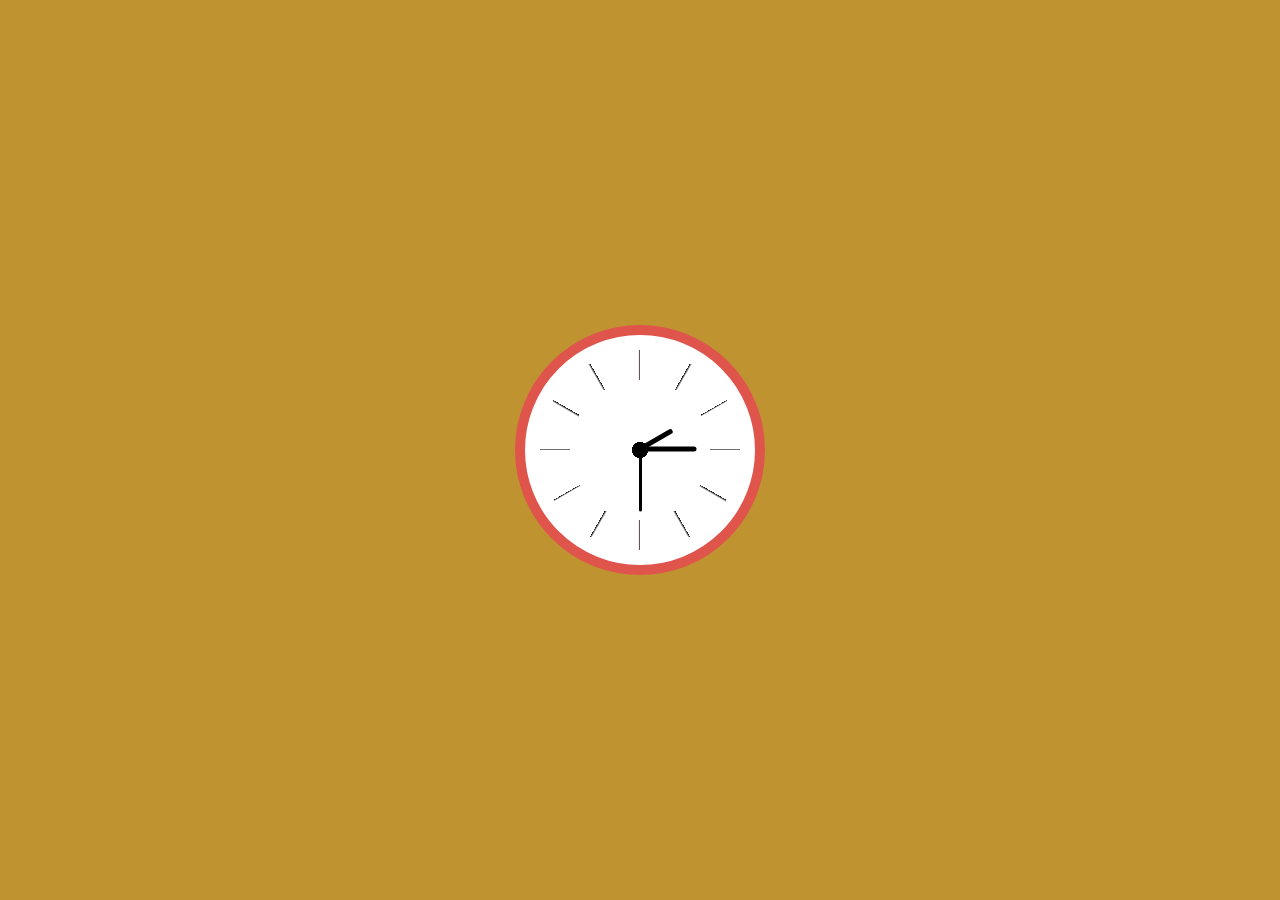
<file: clock/index.html>
<!DOCTYPE html>
<html lang="en">
<head>
    <meta charset="UTF-8">
    <meta name="viewport" content="width=device-width, initial-scale=1.0">
    <title>Document</title>
    <link rel="stylesheet" href="./style.css">
</head>
<body>
    <div class="clockround">
        <div class="hours"></div>
        <div class="minutes"></div>
        <div class="seconds"></div>
    </div>
</body>
</html>
</file>
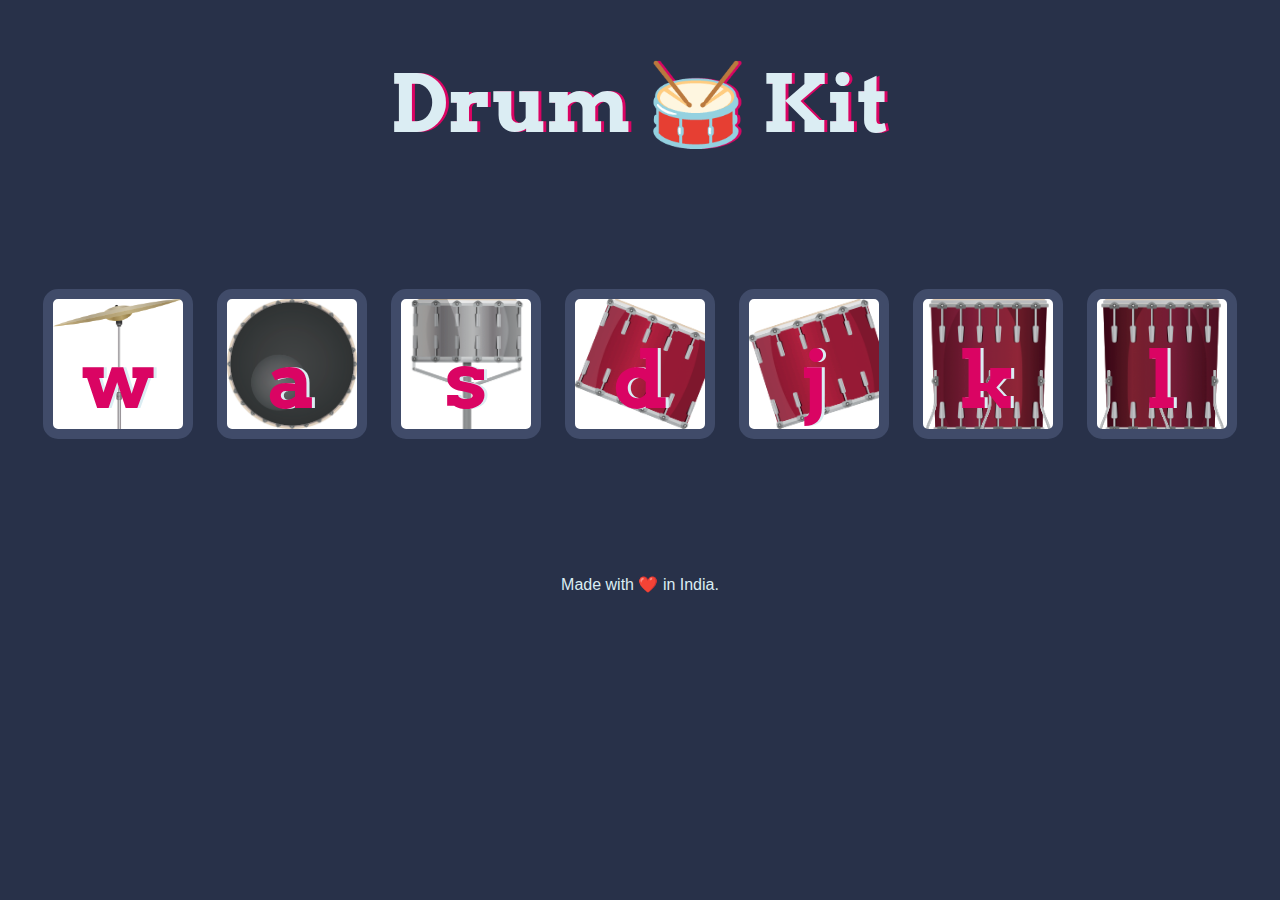
<file: Drum Kit/index.html>
<!DOCTYPE html>
<html lang="en" dir="ltr">

<head>
  <meta charset="utf-8">
  <title>Drum Kit</title>
  <link rel="stylesheet" href="styles.css">
  <link href="https://fonts.googleapis.com/css?family=Arvo" rel="stylesheet">
</head>

<body>

  <h1 id="title">Drum 🥁 Kit</h1>
  <div class="set">
    <button class="w drum">w</button>
    <button class="a drum">a</button>
    <button class="s drum">s</button>
    <button class="d drum">d</button>
    <button class="j drum">j</button>
    <button class="k drum">k</button>
    <button class="l drum">l</button>
  </div>


  <footer>
    Made with ❤️ in India.
  </footer>


<script src="./index.js"></script>
</body>

</html>
</file>
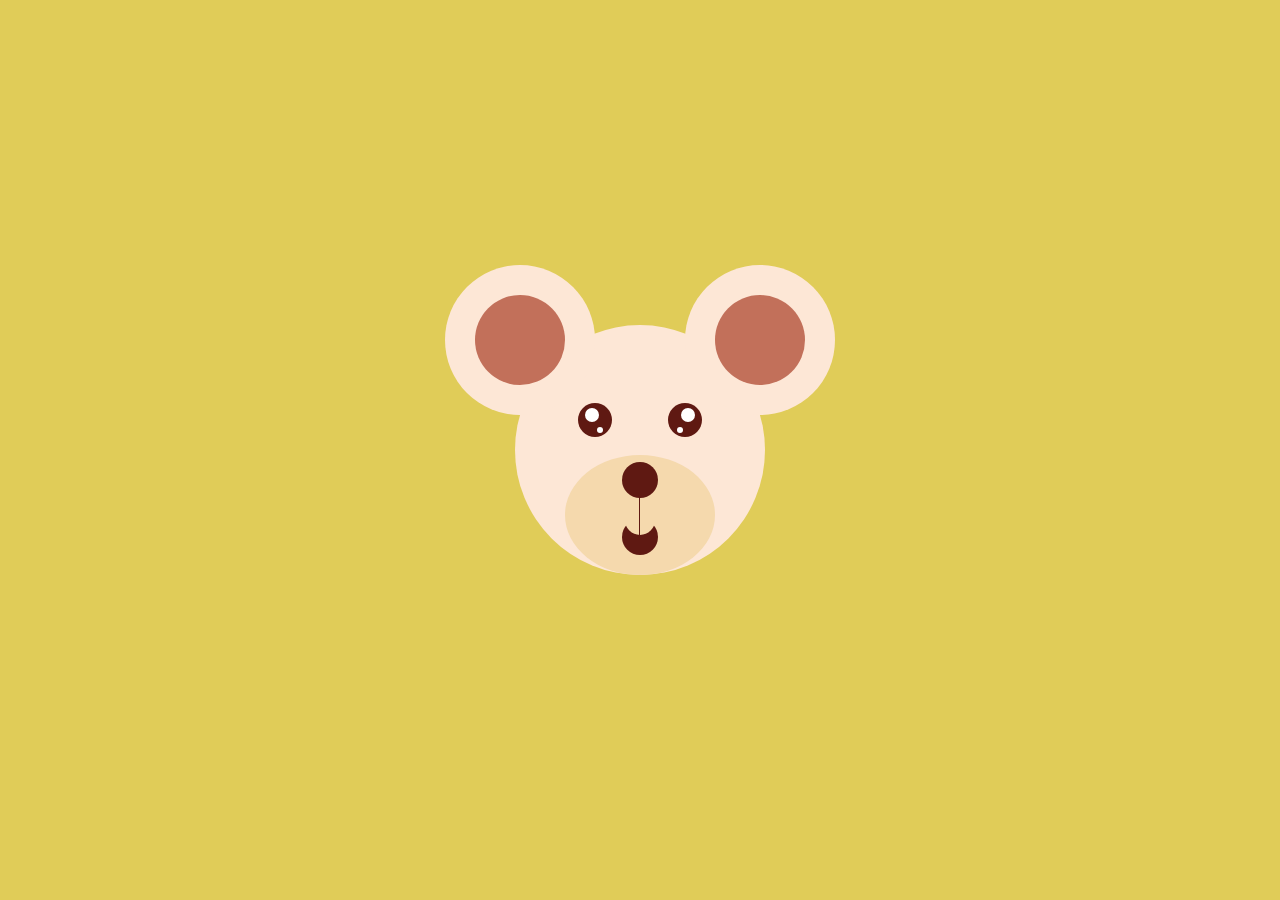
<file: single div teddy/index.html>
<!DOCTYPE html>
<html lang="en">
<head>
    <meta charset="UTF-8">
    <meta name="viewport" content="width=device-width, initial-scale=1.0">
    <title>Document</title>
    <link rel="stylesheet" href="style.css">
</head>
<body>
    <div class="teddy"></div>
</body>
</html>
</file>
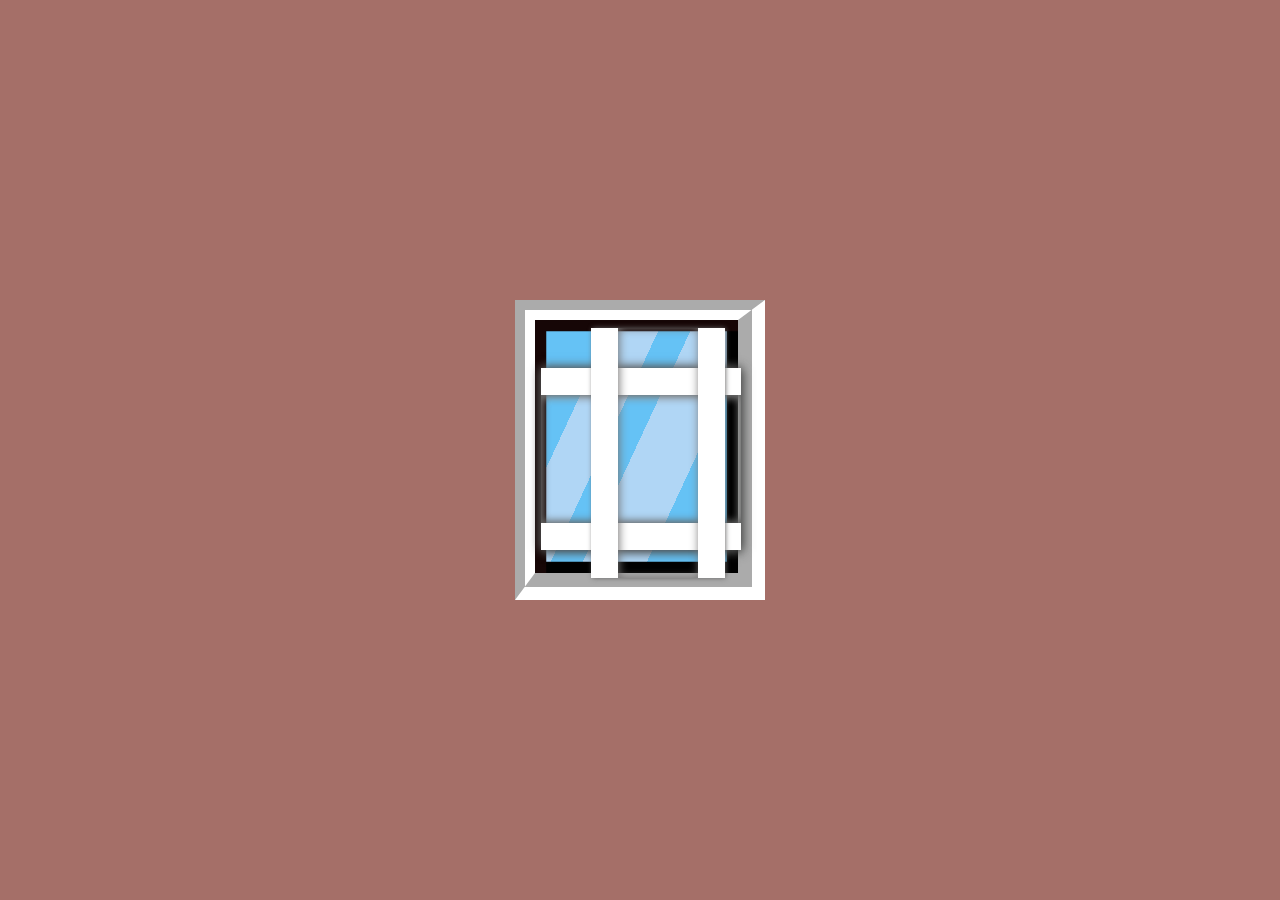
<file: window/index.html>
<!DOCTYPE html>
<html lang="en">
<head>
    <meta charset="UTF-8">
    <meta name="viewport" content="width=device-width, initial-scale=1.0">
    <title>Document</title>
    <link rel="stylesheet" href="./style.css">
</head>
<body>
    <div class="window">    </div>
</body>
</html>
</file>
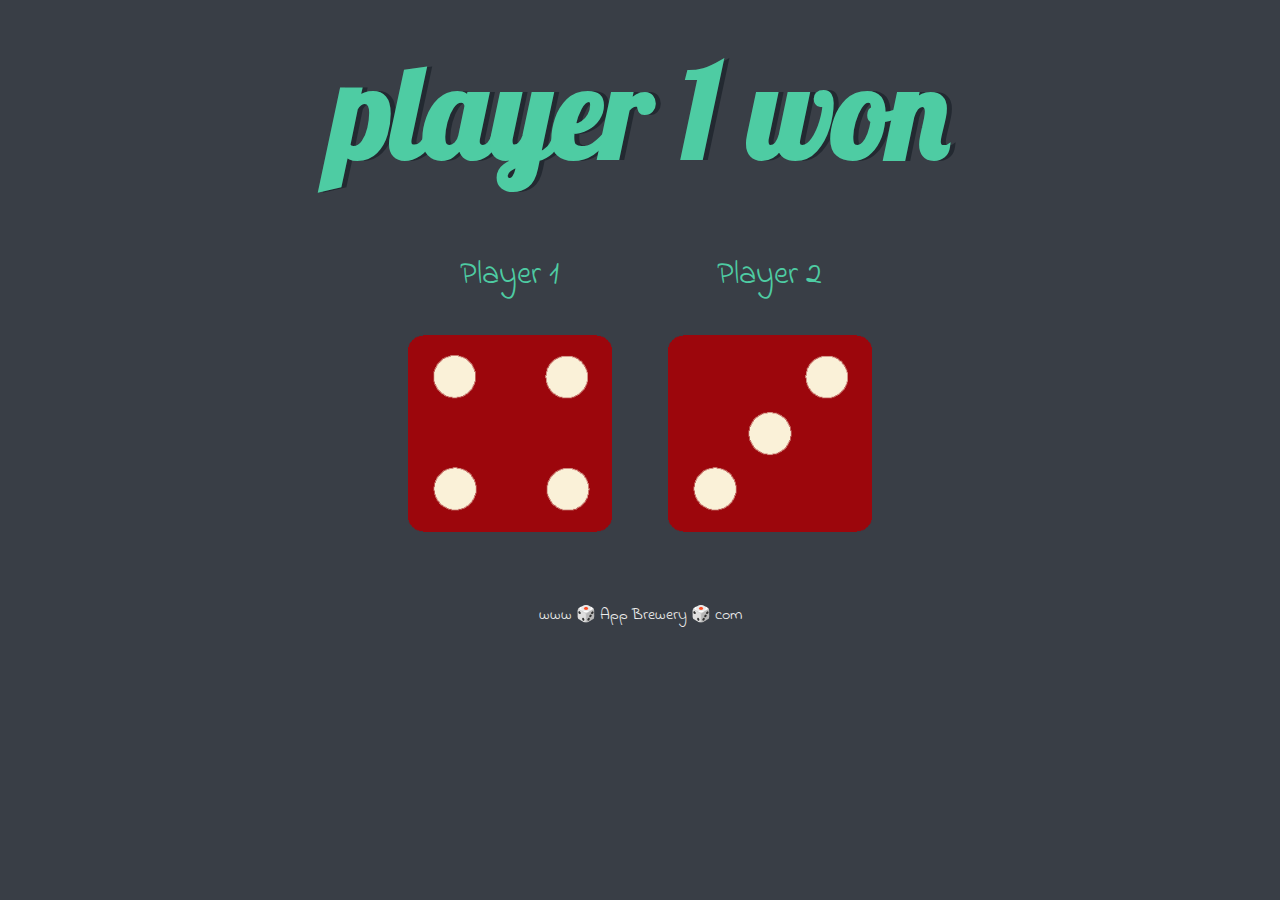
<file: Dicee Challenge - Starting Files/dicee.html>
<!DOCTYPE html>
<html lang="en" dir="ltr">
  <head>
    <meta charset="utf-8">
    <title>Dicee</title>
    <link rel="stylesheet" href="styles.css">
    <link href="https://fonts.googleapis.com/css?family=Indie+Flower|Lobster" rel="stylesheet">

  </head>
  <body>

    <div class="container">
      <h1>Refresh Me</h1>

      <div class="dice">
        <p>Player 1</p>
        <img class="img1" src="./images/dice6.png">
      </div>

      <div class="dice">
        <p>Player 2</p>
        <img class="img2" src="./images/dice6.png">
      </div>

    </div>

    <script src="./main.js"></script>
  </body>

  <footer>
    www 🎲 App Brewery 🎲 com
  </footer>
</html>
</file>
<file: clock/style.css>
*{
    margin: 0;
    padding: 0;
    box-sizing: border-box;
}

body{
    background-color: rgb(192, 147, 49);
    
}

.clockround{
    position: absolute;
    width: 250px;
    height: 250px;
    background-color: white;
    margin: auto;
    top: 0;
    left: 0;
    bottom: 0;
    right: 0;
    border-radius: 50%;
   border: 24px solid #DF554C;
border-style: solid;
border-width: 10px;
background-image:radial-gradient(circle at center , black 8px,transparent 8px )
,radial-gradient(circle at center ,transparent 100px, rgb(255, 255, 255) 90px) 
,radial-gradient(circle at center,white 70px,transparent 50px)


,linear-gradient(-60deg , transparent 49.3%, #000 50%, transparent 50%)
,linear-gradient(60deg , transparent 49.3%, #000 50%, transparent 50%)
,linear-gradient(-30deg , transparent 49.5%, #000 50%, transparent 50%)
,linear-gradient(30deg , transparent 49.3%, #000 50%, transparent 50%)
,linear-gradient(to bottom , transparent 49.5%, #000 50%, transparent 50%),
linear-gradient(to right,transparent 49.3%,rgb(37, 4, 4) 50%,transparent 50% );

}

.hours{
    position: absolute;
    height: 2.3rem;
    width: 5px;
    background-color: rgb(0, 0, 0);
    margin: auto;
    top: -40px;
    left: 0;
    bottom: 0;
    right: 0;
    border-radius: 4px;
    transform-origin: bottom;
    transform: rotate(60deg);
}

.minutes{
    position: absolute;
    height: 3.5rem;
    width: 5px;
    background-color: rgb(0, 0, 0);
    margin: auto;
    top: -58px;
    bottom: 0;
    left: 0;
    right: 0;
    border-radius: 10px;
    transform-origin: bottom;
    transform: rotate(90deg);
}

.seconds{
    position: absolute;
    height: 3.8rem;
    width: 3px;
    background-color: rgb(0, 0, 0);
    margin: auto;
    top: -60px;
    bottom: 0;
    left: 0;
    right: 0;
    border-radius: 10px;
    transform-origin: bottom;
    transform: rotate(180deg);


}
</file>
<file: Drum Kit/styles.css>
body {
  text-align: center;
  background-color: #283149;
}

h1 {
  font-size: 5rem;
  color: #DBEDF3;
  font-family: "Arvo", cursive;
  text-shadow: 3px 0 #DA0463;

}

footer {
  color: #DBEDF3;
  font-family: sans-serif;
}

.w {
  background-image: url(./images/crash.png);
background-size: cover;
}

.a {
  background-image: url(./images/kick.png);
  background-size: cover;
}

.s {
background-image: url(./images/snare.png);
background-size: cover;
}

.d {
  background-image: url(./images/tom1.png);
  background-size: cover;
}


.j {
  background-image: url(./images/tom2.png);
  background-size: cover;

}

.k {  background-image: url(./images/tom3.png);
  background-size: cover;


}

.l {  background-image: url(./images/tom4.png);
  background-size: cover;


}

.set {
  margin: 10% auto;
}

.game-over {
  background-color: red;
  opacity: 0.8;
}

.pressed {
  box-shadow: 0 3px 4px 0 #DBEDF3;
  opacity: 0.5;
}

.red {
  color: red;
}

.drum {
  outline: none;
  border: 10px solid #404B69;
  font-size: 5rem;
  font-family: 'Arvo', cursive;
  line-height: 2;
  font-weight: 900;
  color: #DA0463;
  text-shadow: 3px 0 #DBEDF3;
  border-radius: 15px;
  display: inline-block;
  width: 150px;
  height: 150px;
  text-align: center;
  margin: 10px;
  background-color: white;
}
</file>
<file: single div teddy/style.css>
body{
    padding: 0;
    margin: 0;
    background-color: rgb(224, 204, 88);
}

.teddy{
    position: absolute;
    background-color: #fde7d6;
    height: 250px;
    width: 250px;
    border-radius: 50%;
    margin: auto;
    top: 0%;
    left: 0%;
    bottom: 0%;
    right: 0%;
}
.teddy:before{
    position:absolute;
    content:'';
    background-color: #f5d9ad;
    height: 120px;
    width: 150px;
    border-radius: 50%;
    top:130px;
    left:50px;
    background-image:linear-gradient(#f5d9ad 40px , transparent 40px , transparent 90px , #f5d9ad 90px),
     linear-gradient(to right, transparent 74px , #5f1912 74px, #5f1912 75px,transparent 75px );
}

.teddy:after {
    position: absolute;
    content:'';
    height: 30px;
    width: 30px;
    background-color: transparent;
    border-radius:50%;
    top: 180px;
    left: 110px;
    box-shadow:120px -180px 0 30px #c2705a,
    -120px -180px 0 30px #c2705a,
    120px -180px 0 60px #fde7d6,
     -120px -180px 0 60px #fde7d6,
     48px -105px 0 -8px #ffffff,
    -48px -105px 0 -8px #ffffff,
    40px -90px 0 -12px #ffffff,
    -40px -90px 0 -12px #ffffff,
    -45px -100px 0px 2px #5f1912,
    45px -100px 0 2px #5f1912,
    0px -40px 0px 3px #5f1912,
    0px 17px 0px 3px #5f1912;
}
</file>
<file: window/style.css>
*{
    margin: 0;
    padding: 0;
    box-sizing: border-box;
}


body{
    background-color: rgb(165, 111, 104);
    display: flex;
    justify-content: center;
    align-items: center;
    height: 100vh;
    width: 100%;
}


.window{
    position: absolute;
    width:250px;
    height:300px;
    border-top: 20px groove #fff ;
    border-left: 20px groove #fff;
    border-right: 3vmin groove  #fff;
    border-bottom: 3vmin groove  #fff;
    box-shadow: inset 1vmin 1vmin 0 0.25vmin rgb(22, 6, 6),inset -1.25vmin -1.25vmin 0 0 rgb(0, 0, 0);
    z-index: 50;
    background-image:linear-gradient(-65deg, #65c2f5 0% 30%,#b0d6f5 30% 50%,#65c2f5 50% 60%,#b0d6f5 60% 75%,#65c2f5 70% 100%)
}

.window:before{
    position: absolute;
    content:'';
    width: 12.5rem;
    height: 8rem;
    top: 3rem;
    left: 0.4rem;
    border-bottom: 3vmin solid white;
    border-top: 3vmin solid white;
    box-shadow: 1px 2px 10px 0 #494b4a,inset 0px -1px 10px 0px #565756, inset 0px 2px 10px 0px rgb(153, 153, 153),  0px -1px 10px 0px rgb(99, 98, 98) ; 

}


.window:after{
    position: absolute;
    content:'';
    width: 5rem;
    height: 15.6rem;
    left: 3.5rem;
    top: 0.5rem;
    border-right: 3vmin solid white;
    border-left: 3vmin solid white;
    box-shadow: 0.5px 0 5px 0px rgb(102, 101, 101),inset 1px 0 10px 0 rgb(116, 114, 114);

}
</file>
<file: Dicee Challenge - Starting Files/styles.css>
.container {
  width: 70%;
  margin: auto;
  text-align: center;
}

.dice {
  text-align: center;
  display: inline-block;

}

body {
  background-color: #393E46;
}

h1 {
  margin: 30px;
  font-family: 'Lobster', cursive;
  text-shadow: 5px 0 #232931;
  font-size: 8rem;
  color: #4ECCA3;

}

p {
  font-size: 2rem;
  color: #4ECCA3;
  font-family: 'Indie Flower', cursive;
}

img {
  width: 80%;
  
}

footer {
  margin-top: 5%;
  color: #EEEEEE;
  text-align: center;
  font-family: 'Indie Flower', cursive;

}
</file>
